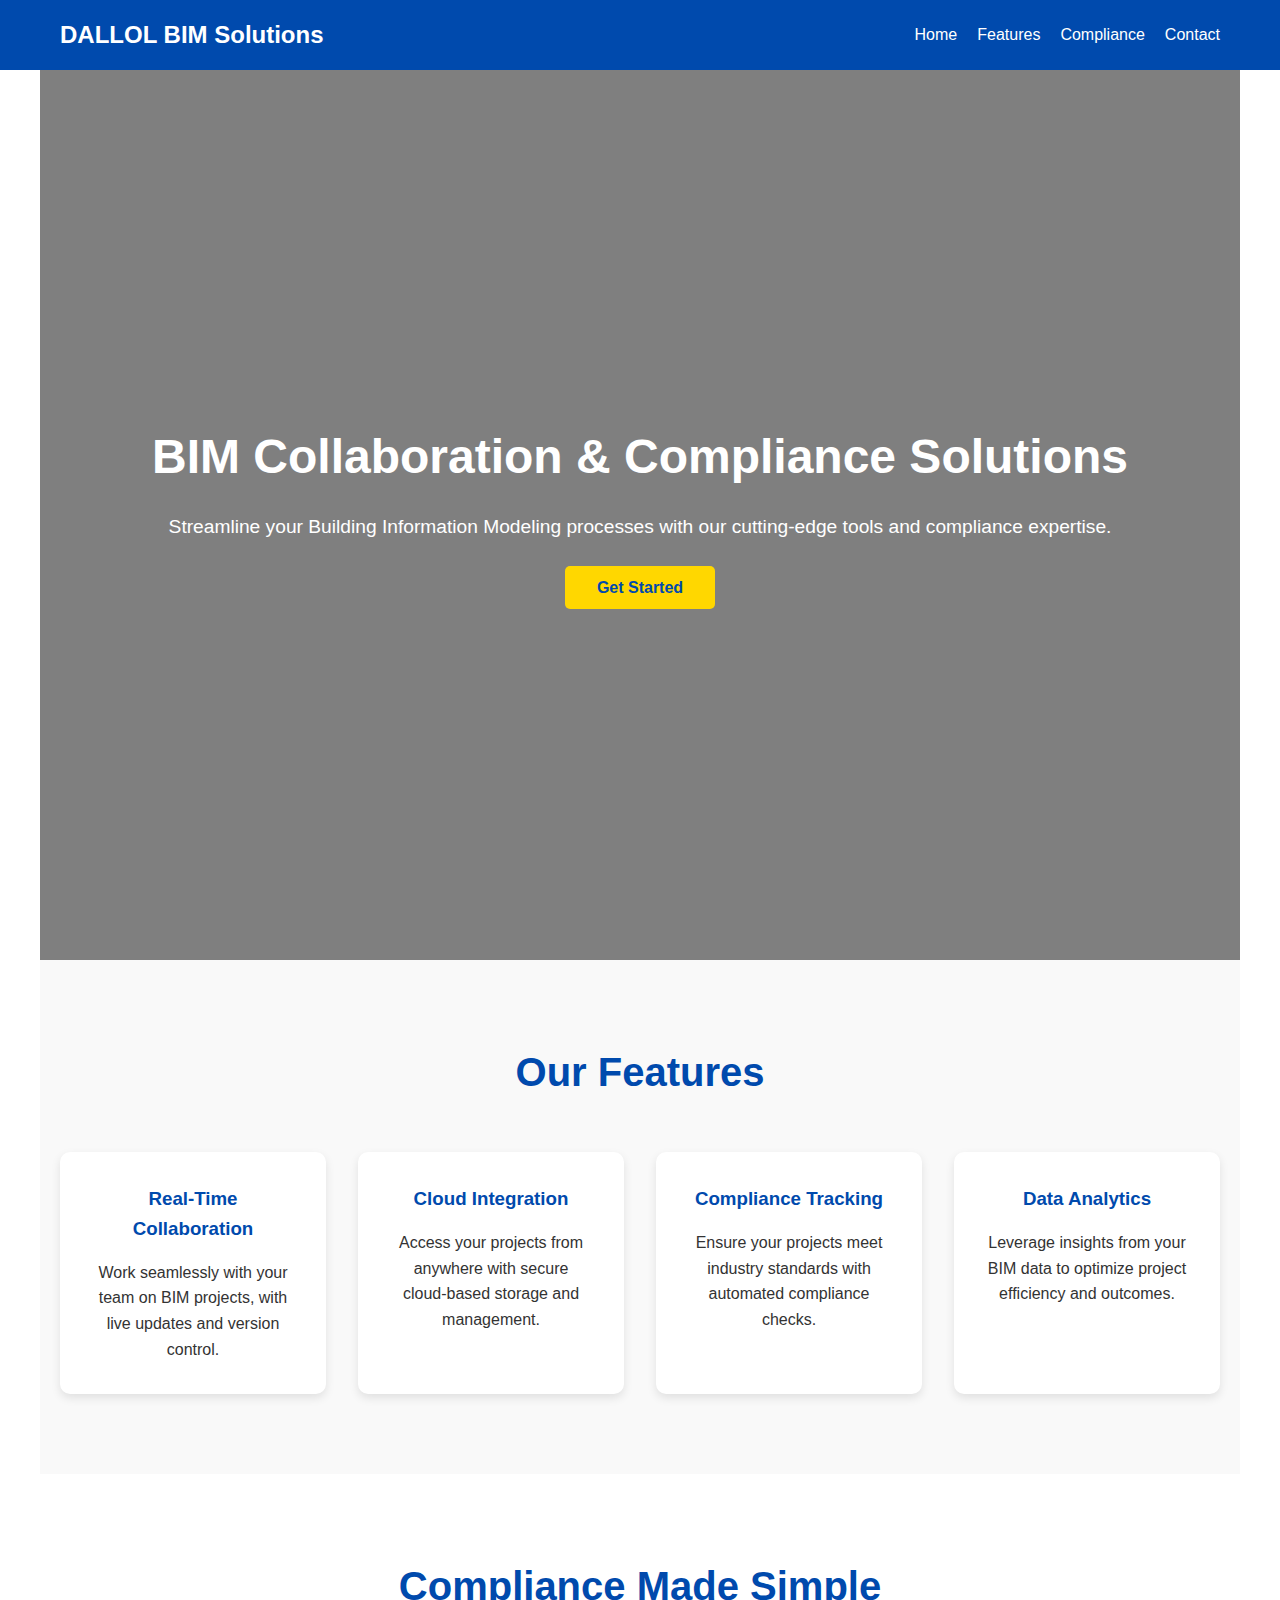
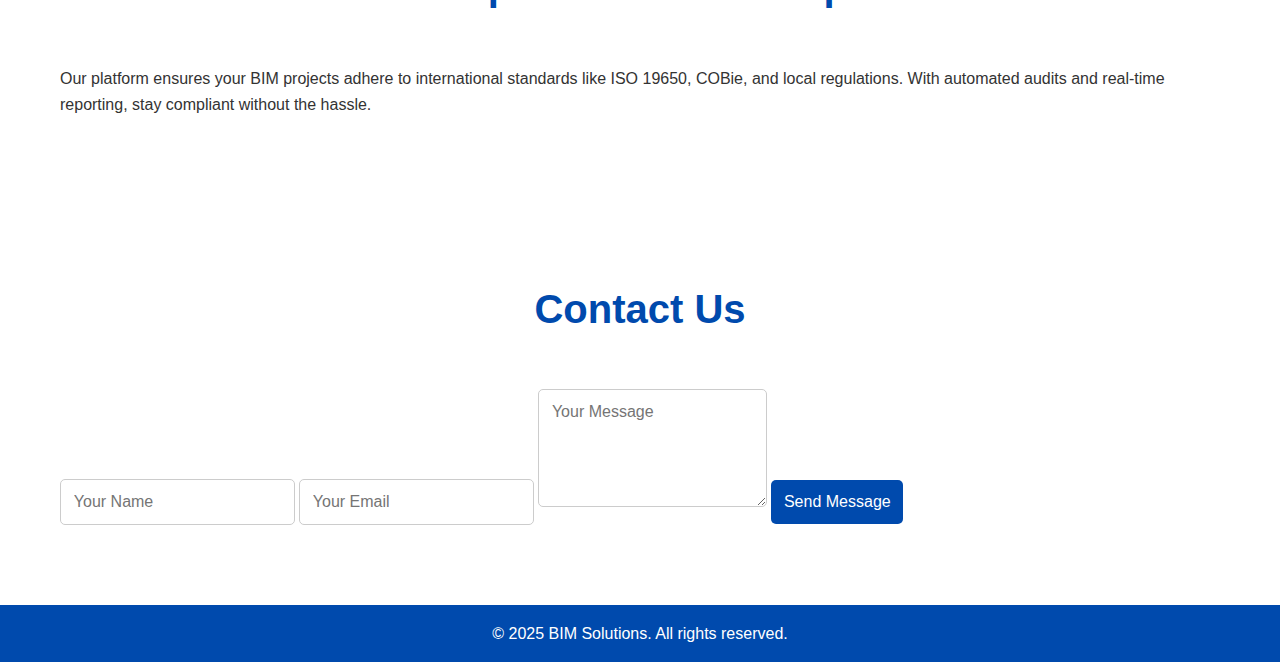
<file: index.html>
<html lang="en"><head><script type="text/javascript">
        var gk_isXlsx = false;
        var gk_xlsxFileLookup = {};
        var gk_fileData = {};
        function loadFileData(filename) {
        if (gk_isXlsx && gk_xlsxFileLookup[filename]) {
            try {
                var workbook = XLSX.read(gk_fileData[filename], { type: 'base64' });
                var firstSheetName = workbook.SheetNames[0];
                var worksheet = workbook.Sheets[firstSheetName];

                // Convert sheet to JSON to filter blank rows
                var jsonData = XLSX.utils.sheet_to_json(worksheet, { header: 1, blankrows: false, defval: '' });
                // Filter out blank rows (rows where all cells are empty, null, or undefined)
                var filteredData = jsonData.filter(row =>
                    row.some(cell => cell !== '' && cell !== null && cell !== undefined)
                );

                // Convert filtered JSON back to CSV
                var csv = XLSX.utils.aoa_to_sheet(filteredData); // Create a new sheet from filtered array of arrays
                csv = XLSX.utils.sheet_to_csv(csv, { header: 1 });
                return csv;
            } catch (e) {
                console.error(e);
                return "";
            }
        }
        return gk_fileData[filename] || "";
        }
        </script>


    <meta charset="UTF-8">
    <meta name="viewport" content="width=device-width, initial-scale=1.0">
    <title>BIM Collaboration &amp; Compliance</title>
    <style>
        * {
            margin: 0;
            padding: 0;
            box-sizing: border-box;
            font-family: 'Arial', sans-serif;
        }

        body {
            line-height: 1.6;
            color: #333;
        }

        header {
            background: #004aad;
            color: white;
            padding: 1rem 0;
            position: fixed;
            width: 100%;
            top: 0;
            z-index: 1000;
        }

        nav {
            max-width: 1200px;
            margin: 0 auto;
            display: flex;
            justify-content: space-between;
            align-items: center;
            padding: 0 20px;
        }

        nav .logo {
            font-size: 1.5rem;
            font-weight: bold;
        }

        nav ul {
            list-style: none;
            display: flex;
            gap: 20px;
        }

        nav ul li a {
            color: white;
            text-decoration: none;
            font-size: 1rem;
        }

        nav ul li a:hover {
            color: #ffd700;
        }

        .hero {
            height: 100vh;
            background: linear-gradient(rgba(0, 0, 0, 0.5), rgba(0, 0, 0, 0.5)), url('https://images.unsplash.com/photo-1503387762-592deb58ef4e');
            background-size: cover;
            background-position: center;
            display: flex;
            align-items: center;
            justify-content: center;
            text-align: center;
            color: white;
            margin-top: 60px;
        }

        .hero-content h1 {
            font-size: 3rem;
            margin-bottom: 1rem;
        }

        .hero-content p {
            font-size: 1.2rem;
            margin-bottom: 2rem;
        }

        .cta-button {
            background: #ffd700;
            color: #004aad;
            padding: 0.8rem 2rem;
            text-decoration: none;
            font-weight: bold;
            border-radius: 5px;
        }

        .cta-button:hover {
            background: #e6c200;
        }

        section {
            padding: 5rem 20px;
            max-width: 1200px;
            margin: 0 auto;
        }

        .features {
            background: #f9f9f9;
        }

        .features h2, .compliance h2, .contact h2 {
            text-align: center;
            margin-bottom: 3rem;
            font-size: 2.5rem;
            color: #004aad;
        }

        .feature-grid {
            display: grid;
            grid-template-columns: repeat(auto-fit, minmax(250px, 1fr));
            gap: 2rem;
            text-align: center;
        }

        .feature-card {
            background: white;
            padding: 2rem;
            border-radius: 10px;
            box-shadow: 0 4px 10px rgba(0, 0, 0, 0.1);
        }

        .feature-card h3 {
            margin-bottom: 1rem;
            color: #004aad;
        }

        .compliance, .contact {
            background: white;
        }

        .contact form {
            max-width: 600px;
            margin: 0 auto;
            display: flex;
            flex-direction: column;
            gap: 1rem;
        }

        .contact input, .contact textarea {
            padding: 0.8rem;
            border: 1px solid #ccc;
            border-radius: 5px;
            font-size: 1rem;
        }

        .contact button {
            background: #004aad;
            color: white;
            padding: 0.8rem;
            border: none;
            border-radius: 5px;
            cursor: pointer;
            font-size: 1rem;
        }

        .contact button:hover {
            background: #003880;
        }

        footer {
            background: #004aad;
            color: white;
            text-align: center;
            padding: 1rem 0;
        }

        @media (max-width: 768px) {
            .hero-content h1 {
                font-size: 2rem;
            }

            .hero-content p {
                font-size: 1rem;
            }

            nav ul {
                flex-direction: column;
                gap: 10px;
            }
        }
    </style>
</head>
<body>
    <header>
        <nav>
            <div class="logo">DALLOL BIM Solutions</div>
            <ul>
                <li><a href="#home">Home</a></li>
                <li><a href="#features">Features</a></li>
                <li><a href="#compliance">Compliance</a></li>
                <li><a href="#contact">Contact</a></li>
            </ul>
        </nav>
    </header>

    <section id="home" class="hero">
        <div class="hero-content">
            <h1>BIM Collaboration &amp; Compliance Solutions</h1>
            <p>Streamline your Building Information Modeling processes with our cutting-edge tools and compliance expertise.</p>
            <a href="login.html" class="cta-button">Get Started</a>
        </div>
    </section>

    <section id="features" class="features">
        <h2>Our Features</h2>
        <div class="feature-grid">
            <div class="feature-card">
                <h3>Real-Time Collaboration</h3>
                <p>Work seamlessly with your team on BIM projects, with live updates and version control.</p>
            </div>
            <div class="feature-card">
                <h3>Cloud Integration</h3>
                <p>Access your projects from anywhere with secure cloud-based storage and management.</p>
            </div>
            <div class="feature-card">
                <h3>Compliance Tracking</h3>
                <p>Ensure your projects meet industry standards with automated compliance checks.</p>
            </div>
            <div class="feature-card">
                <h3>Data Analytics</h3>
                <p>Leverage insights from your BIM data to optimize project efficiency and outcomes.</p>
            </div>
        </div>
    </section>

    <section id="compliance" class="compliance">
        <h2>Compliance Made Simple</h2>
        <p>Our platform ensures your BIM projects adhere to international standards like ISO 19650, COBie, and local regulations. With automated audits and real-time reporting, stay compliant without the hassle.</p>
    </section>

    <section id="contact" class="contact">
        <h2>Contact Us</h2>
        <div id="contact-form">
            <input type="text" id="name" placeholder="Your Name" required="">
            <input type="email" id="email" placeholder="Your Email" required="">
            <textarea id="message" placeholder="Your Message" rows="5" required=""></textarea>
            <button onclick="submitForm()">Send Message</button>
        </div>
    </section>

    <footer>
        <p>© 2025 BIM Solutions. All rights reserved.</p>
    </footer>

    <script>
        function submitForm() {
            const name = document.getElementById('name').value;
            const email = document.getElementById('email').value;
            const message = document.getElementById('message').value;S

            if (name && email && message) {
                alert('Thank you for your message! We will get back to you soon.');
                document.getElementById('name').value = '';
                document.getElementById('email').value = '';
                document.getElementById('message').value = '';
            } else {
                alert('Please fill out all fields.');
            }
        }
    </script>

</body></html>
</file>
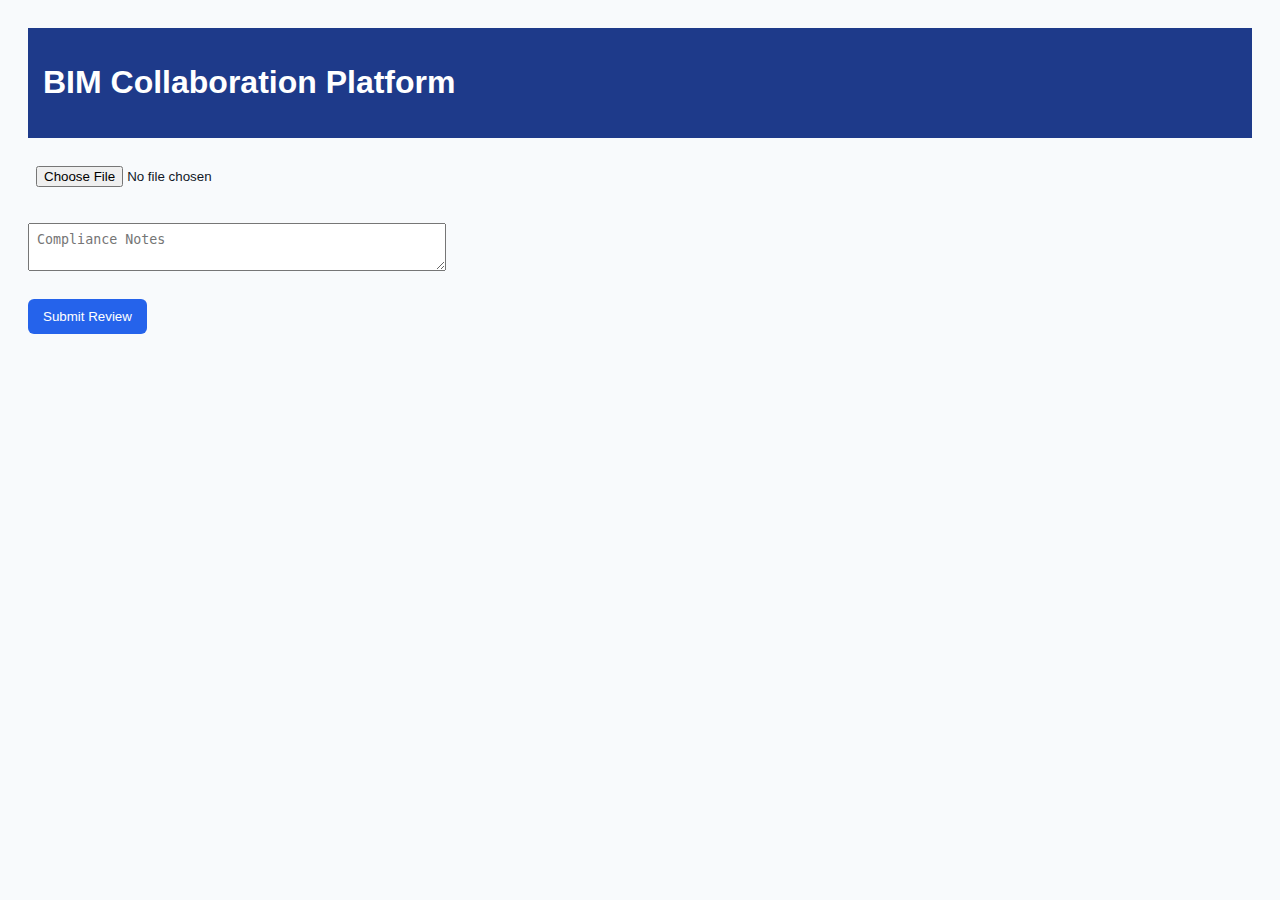
<file: bim.html>
<!DOCTYPE html>
<html>
<head>
  <title>BIM Collaboration</title>
  <link rel="stylesheet" href="styles.css">
</head>
<body>
  <header><h1>BIM Collaboration Platform</h1></header>
  <main>
    <input type="file" /><br>
    <textarea placeholder="Compliance Notes"></textarea><br>
    <button>Submit Review</button>
  </main>
</body>
</html>
</file>
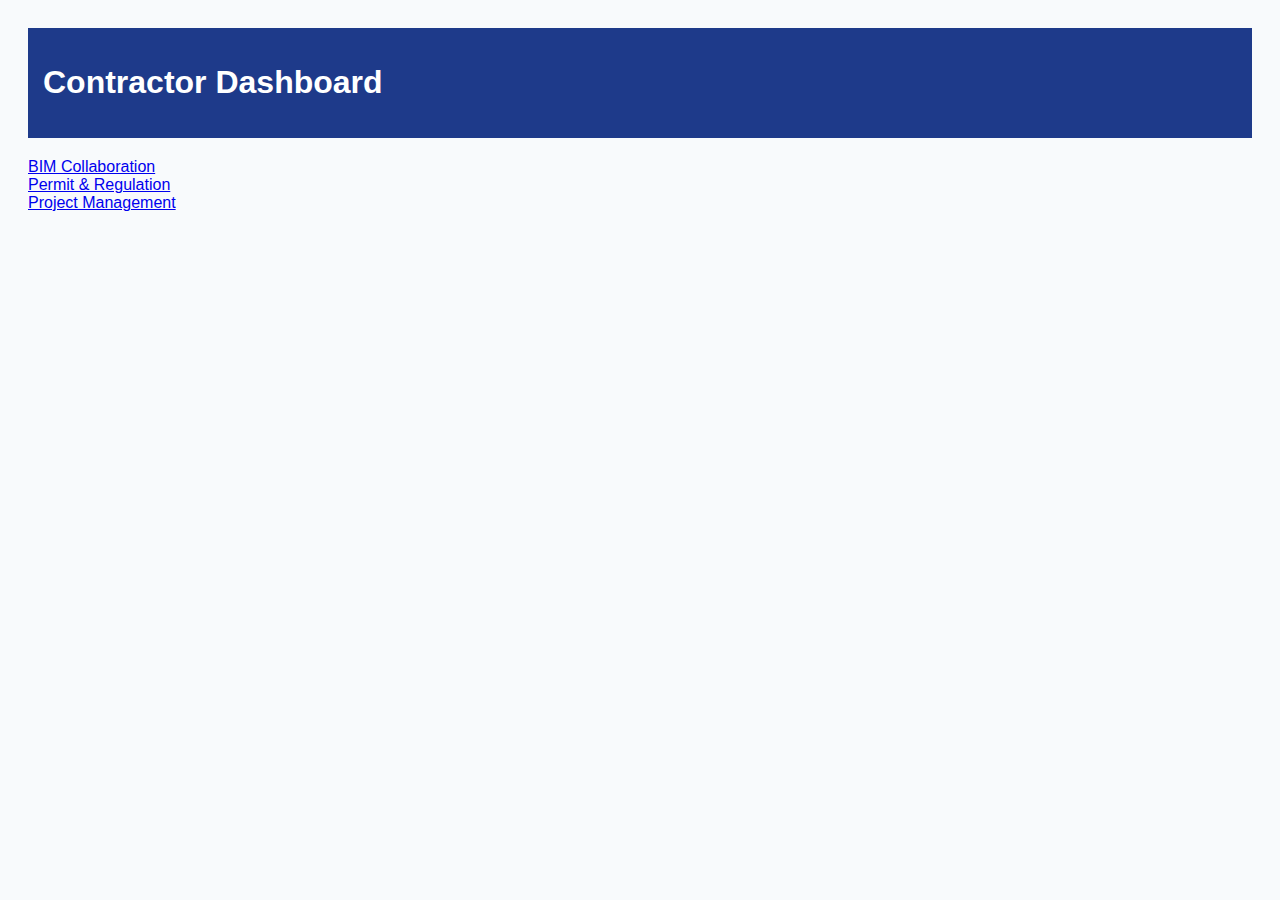
<file: dashboard-contractor.html>
<!DOCTYPE html>
<html>
<head>
  <title>Contractor Dashboard</title>
  <link rel="stylesheet" href="styles.css">
</head>
<body>
  <header><h1>Contractor Dashboard</h1></header>
  <main>
    <a href="bim.html">BIM Collaboration</a><br>
    <a href="permit.html">Permit & Regulation</a><br>
    <a href="project.html">Project Management</a>
  </main>
</body>
</html>
</file>
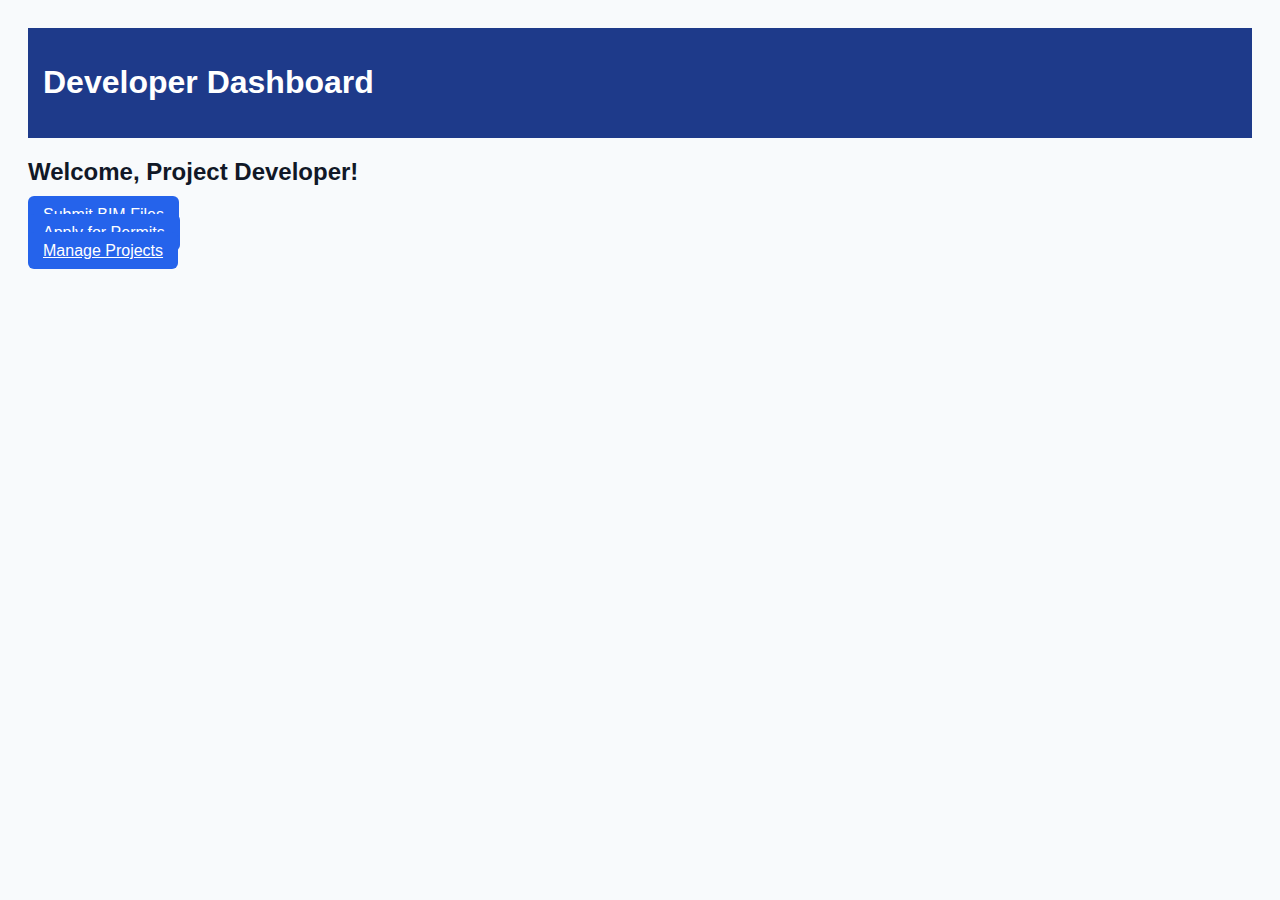
<file: dashboard-dev.html>
<!DOCTYPE html>
<html lang="en">
<head>
  <meta charset="UTF-8">
  <title>Developer Dashboard</title>
  <link rel="stylesheet" href="styles.css">
</head>
<body>
  <header><h1>Developer Dashboard</h1></header>
  <main>
    <h2>Welcome, Project Developer!</h2>
    <nav>
      <a href="bim.html" class="btn">Submit BIM Files</a><br>
      <a href="permit.html" class="btn">Apply for Permits</a><br>
      <a href="project.html" class="btn">Manage Projects</a>
    </nav>
  </main>
</body>
</html>
</file>
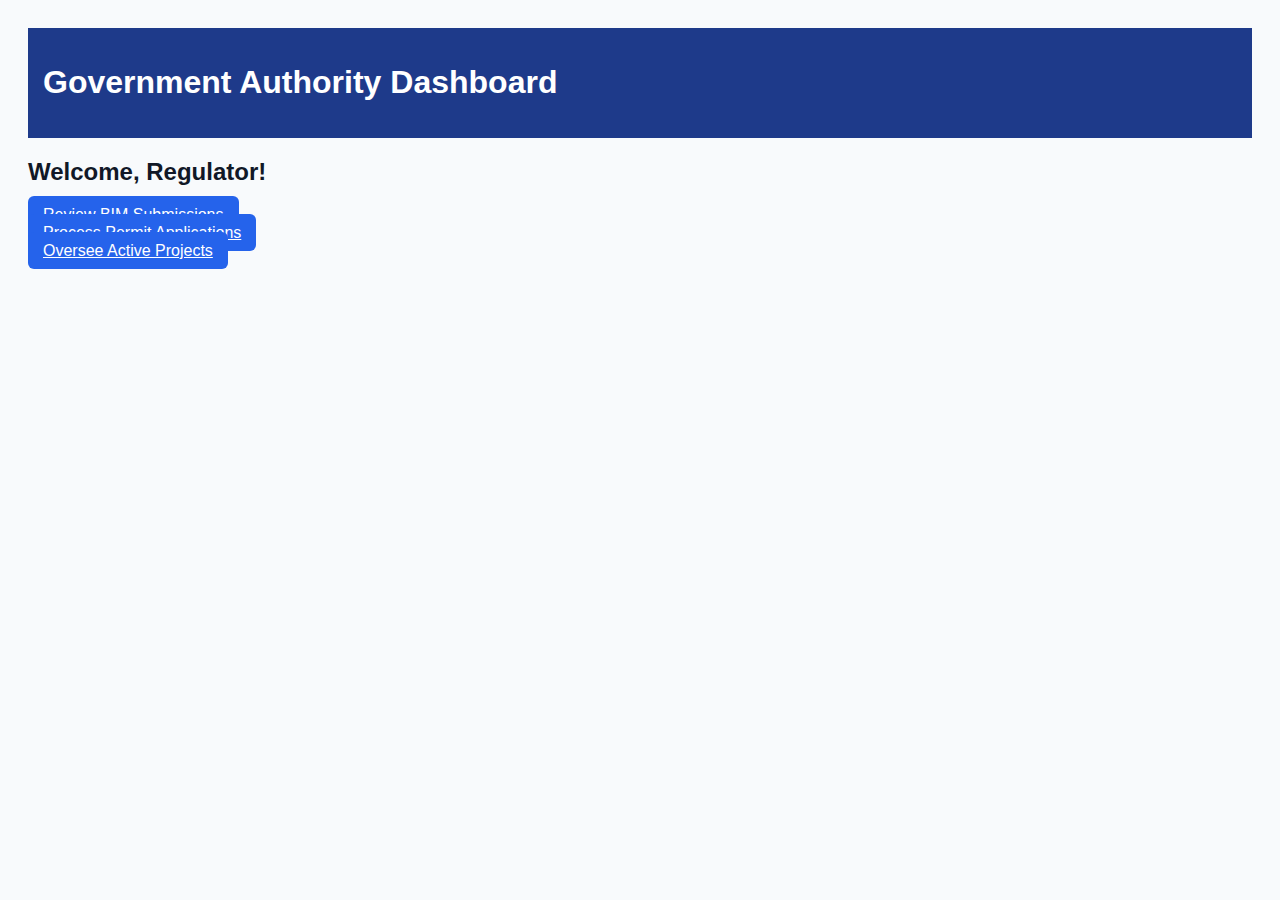
<file: dashboard-gov.html>
<!DOCTYPE html>
<html lang="en">
<head>
  <meta charset="UTF-8">
  <title>Government Dashboard</title>
  <link rel="stylesheet" href="styles.css">
</head>
<body>
  <header><h1>Government Authority Dashboard</h1></header>
  <main>
    <h2>Welcome, Regulator!</h2>
    <nav>
      <a href="bim.html" class="btn">Review BIM Submissions</a><br>
      <a href="permit.html" class="btn">Process Permit Applications</a><br>
      <a href="project.html" class="btn">Oversee Active Projects</a>
    </nav>
  </main>
</body>
</html>
</file>
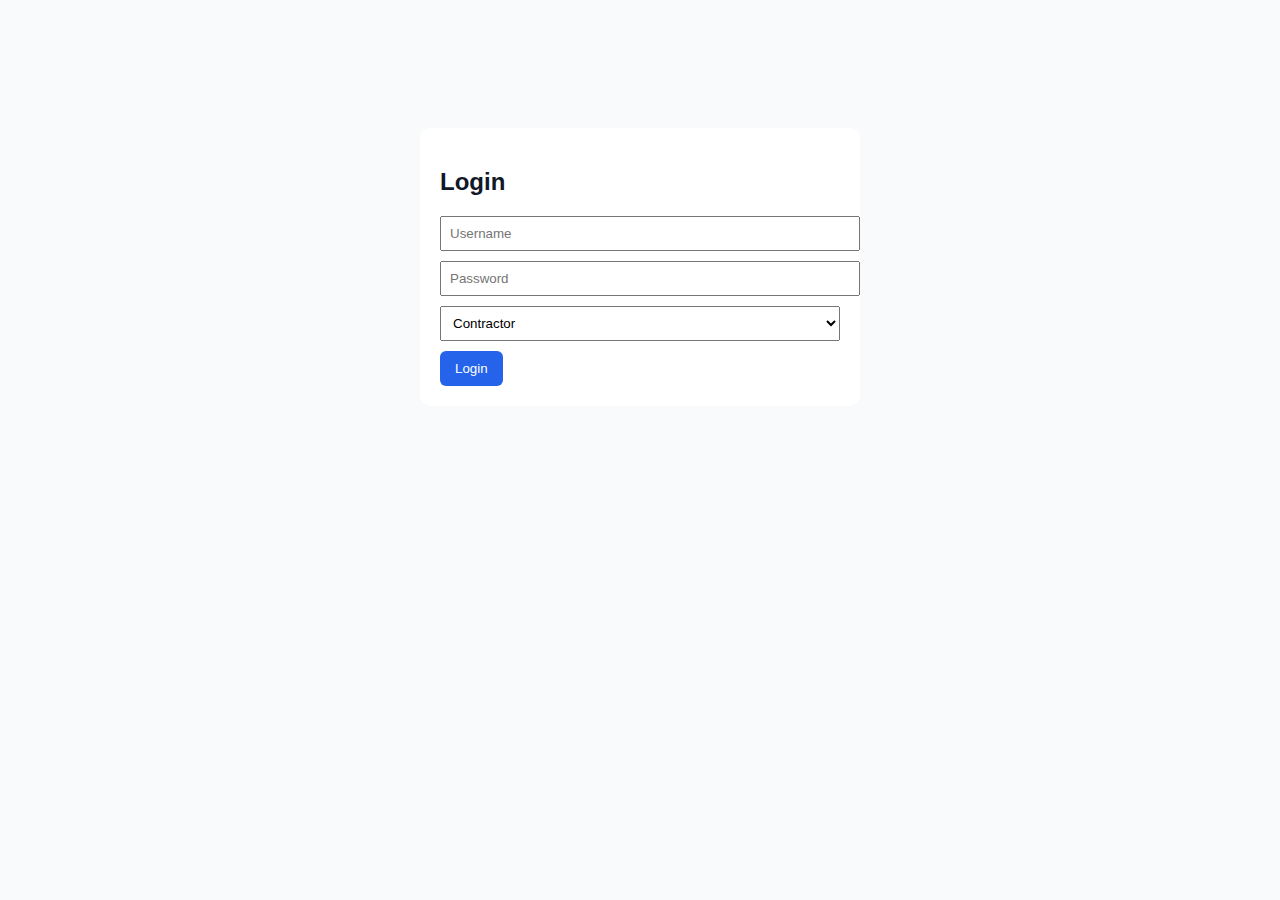
<file: login.html>
<!DOCTYPE html>
<html lang="en">
<head>
  <meta charset="UTF-8">
  <title>Login</title>
  <link rel="stylesheet" href="styles.css">
</head>
<body>
  <main class="login-container">
    <h2>Login</h2>
    <form id="loginForm">
      <input type="text" id="username" placeholder="Username" required />
      <input type="password" id="password" placeholder="Password" required />
      <select id="role">
        <option value="contractor">Contractor</option>
        <option value="developer">Developer</option>
        <option value="gov">Government Authority</option>
      </select>
      <button type="submit">Login</button>
    </form>
  </main>
  <script src="script.js"></script>
</body>
</html>
</file>
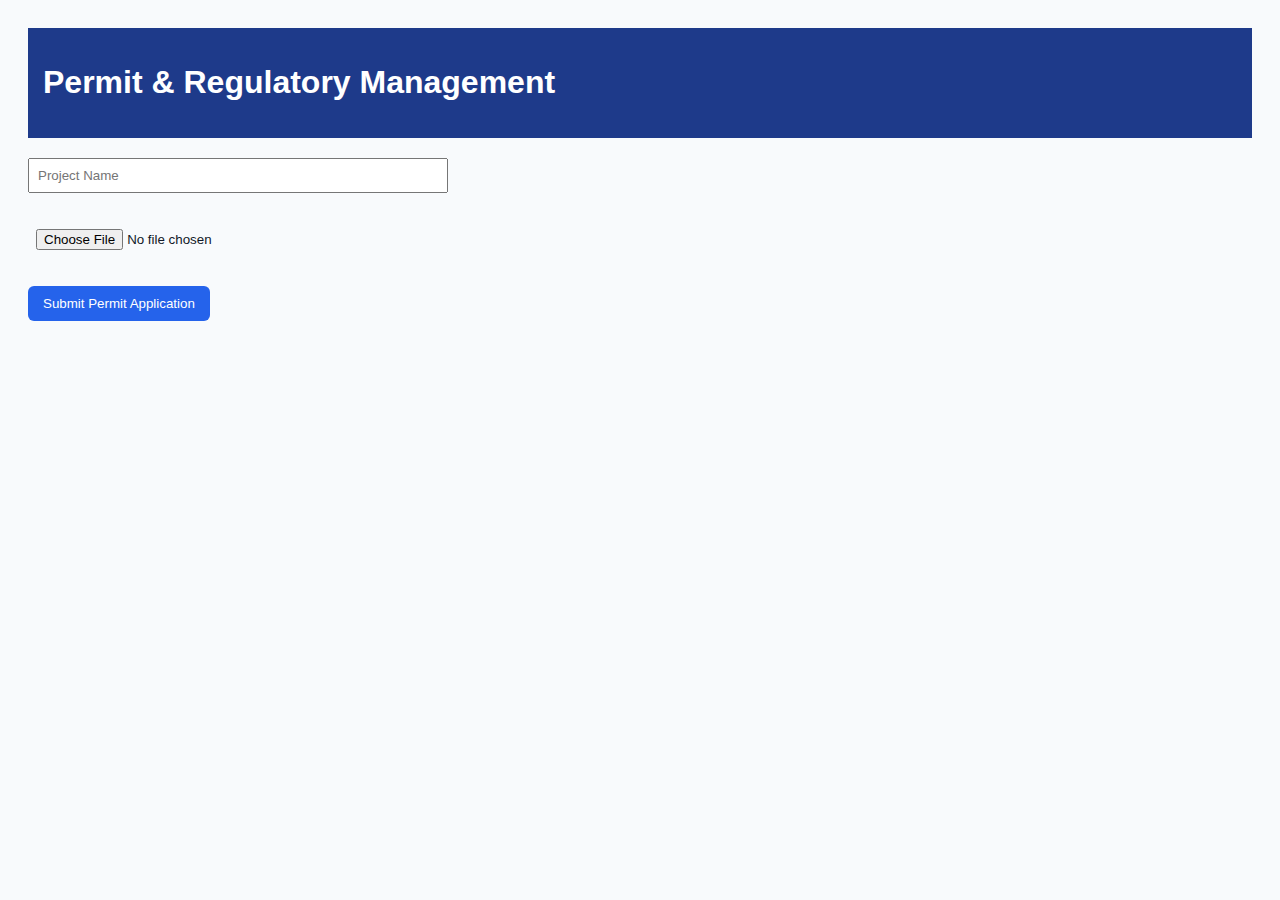
<file: permit.html>
<!DOCTYPE html>
<html>
<head>
  <title>Permit System</title>
  <link rel="stylesheet" href="styles.css">
</head>
<body>
  <header><h1>Permit & Regulatory Management</h1></header>
  <main>
    <form>
      <input type="text" placeholder="Project Name" required><br>
      <input type="file"><br>
      <button type="submit">Submit Permit Application</button>
    </form>
  </main>
</body>
</html>
</file>
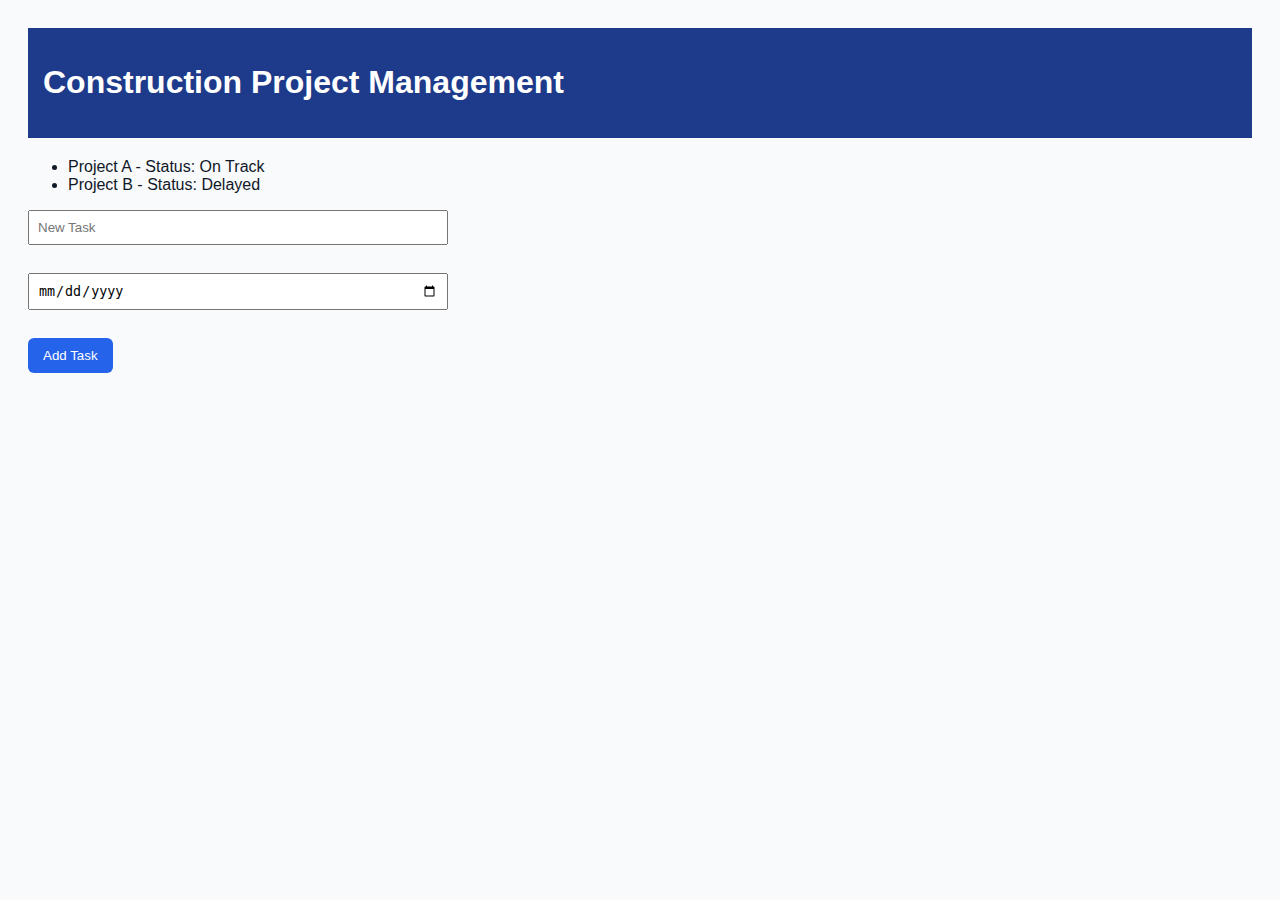
<file: project.html>
<!DOCTYPE html>
<html>
<head>
  <title>Project Management</title>
  <link rel="stylesheet" href="styles.css">
</head>
<body>
  <header><h1>Construction Project Management</h1></header>
  <main>
    <ul>
      <li>Project A - Status: On Track</li>
      <li>Project B - Status: Delayed</li>
    </ul>
    <input type="text" placeholder="New Task"><br>
    <input type="date"><br>
    <button>Add Task</button>
  </main>
</body>
</html>
</file>
<file: styles.css>
body {
  font-family: Arial, sans-serif;
  background: #f8fafc;
  padding: 20px;
  color: #111827;
}

header {
  background: #1e3a8a;
  color: white;
  padding: 15px;
}

main {
  margin-top: 20px;
}

.btn, button {
  background-color: #2563eb;
  color: white;
  padding: 10px 15px;
  border: none;
  margin-top: 10px;
  border-radius: 6px;
  cursor: pointer;
}

input, select, textarea {
  display: block;
  margin-top: 10px;
  padding: 8px;
  width: 100%;
  max-width: 400px;
}

.login-container {
  max-width: 400px;
  margin: 100px auto;
  background: white;
  padding: 20px;
  border-radius: 10px;
}
</file>
